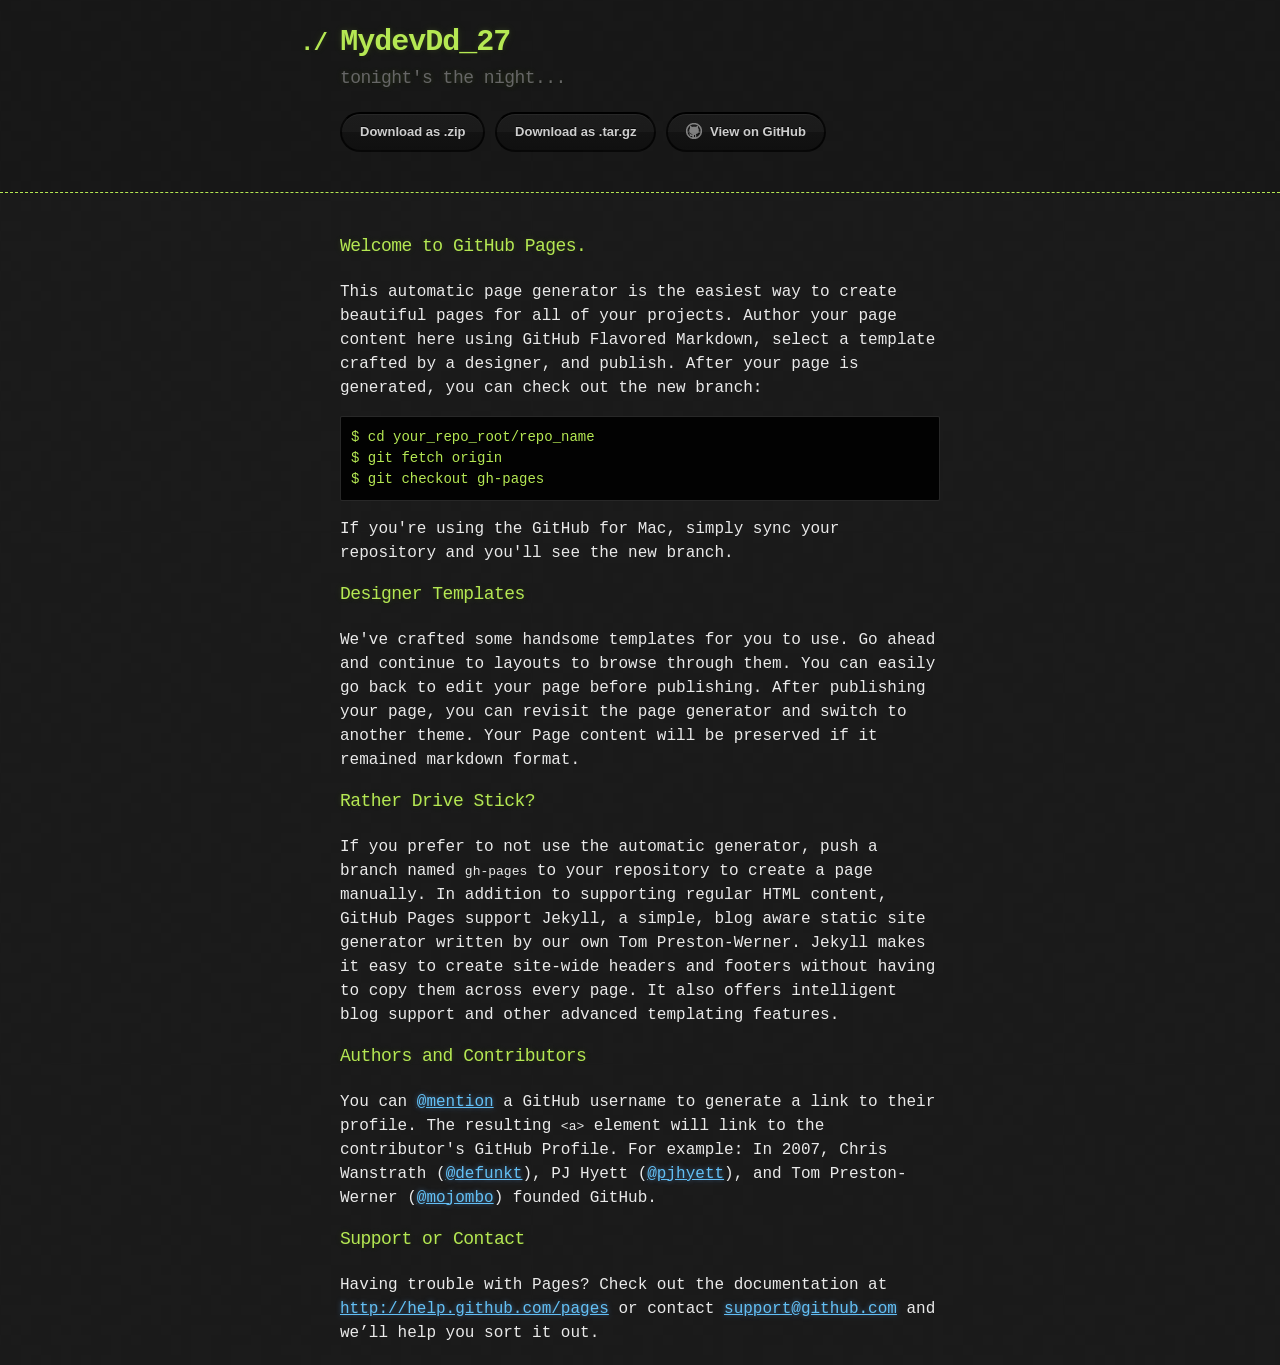
<file: index.html>
<!DOCTYPE html>
<html>
  <head>
    <meta charset='utf-8'>
    <meta http-equiv="X-UA-Compatible" content="chrome=1">

    <link rel="stylesheet" type="text/css" href="stylesheets/stylesheet.css" media="screen" />
    <link rel="stylesheet" type="text/css" href="stylesheets/pygment_trac.css" media="screen" />
    <link rel="stylesheet" type="text/css" href="stylesheets/print.css" media="print" />

    <title>MydevDd_27 by darkdefender27</title>
  </head>

  <body>

    <header>
      <div class="container">
        <h1>MydevDd_27</h1>
        <h2>tonight&#39;s the night...</h2>

        <section id="downloads">
          <a href="https://github.com/darkdefender27/MyDev/zipball/master" class="btn">Download as .zip</a>
          <a href="https://github.com/darkdefender27/MyDev/tarball/master" class="btn">Download as .tar.gz</a>
          <a href="https://github.com/darkdefender27/MyDev" class="btn btn-github"><span class="icon"></span>View on GitHub</a>
        </section>
      </div>
    </header>

    <div class="container">
      <section id="main_content">
        <h3>
<a name="welcome-to-github-pages" class="anchor" href="#welcome-to-github-pages"><span class="octicon octicon-link"></span></a>Welcome to GitHub Pages.</h3>

<p>This automatic page generator is the easiest way to create beautiful pages for all of your projects. Author your page content here using GitHub Flavored Markdown, select a template crafted by a designer, and publish. After your page is generated, you can check out the new branch:</p>

<pre><code>$ cd your_repo_root/repo_name
$ git fetch origin
$ git checkout gh-pages
</code></pre>

<p>If you're using the GitHub for Mac, simply sync your repository and you'll see the new branch.</p>

<h3>
<a name="designer-templates" class="anchor" href="#designer-templates"><span class="octicon octicon-link"></span></a>Designer Templates</h3>

<p>We've crafted some handsome templates for you to use. Go ahead and continue to layouts to browse through them. You can easily go back to edit your page before publishing. After publishing your page, you can revisit the page generator and switch to another theme. Your Page content will be preserved if it remained markdown format.</p>

<h3>
<a name="rather-drive-stick" class="anchor" href="#rather-drive-stick"><span class="octicon octicon-link"></span></a>Rather Drive Stick?</h3>

<p>If you prefer to not use the automatic generator, push a branch named <code>gh-pages</code> to your repository to create a page manually. In addition to supporting regular HTML content, GitHub Pages support Jekyll, a simple, blog aware static site generator written by our own Tom Preston-Werner. Jekyll makes it easy to create site-wide headers and footers without having to copy them across every page. It also offers intelligent blog support and other advanced templating features.</p>

<h3>
<a name="authors-and-contributors" class="anchor" href="#authors-and-contributors"><span class="octicon octicon-link"></span></a>Authors and Contributors</h3>

<p>You can <a href="https://github.com/blog/821" class="user-mention">@mention</a> a GitHub username to generate a link to their profile. The resulting <code>&lt;a&gt;</code> element will link to the contributor's GitHub Profile. For example: In 2007, Chris Wanstrath (<a href="https://github.com/defunkt" class="user-mention">@defunkt</a>), PJ Hyett (<a href="https://github.com/pjhyett" class="user-mention">@pjhyett</a>), and Tom Preston-Werner (<a href="https://github.com/mojombo" class="user-mention">@mojombo</a>) founded GitHub.</p>

<h3>
<a name="support-or-contact" class="anchor" href="#support-or-contact"><span class="octicon octicon-link"></span></a>Support or Contact</h3>

<p>Having trouble with Pages? Check out the documentation at <a href="http://help.github.com/pages">http://help.github.com/pages</a> or contact <a href="mailto:support@github.com">support@github.com</a> and we’ll help you sort it out.</p>
      </section>
    </div>

    
  </body>
</html>
</file>
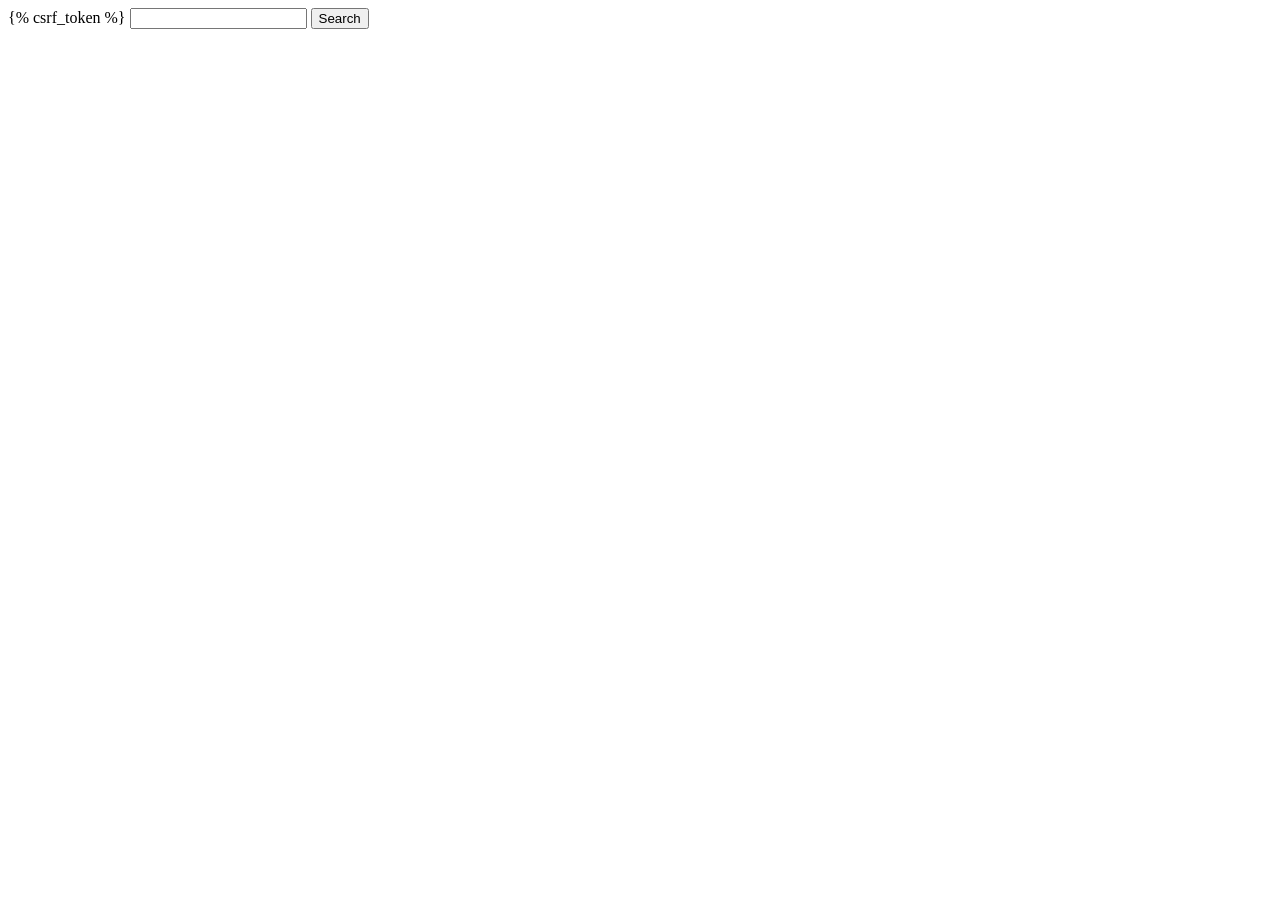
<file: MyDev/templates/search_form.html>
<html>

<head>
	<meta charset="utf-8">
	<title>Search Form</title>
	
</head>

<body>
	<form action="/search/" method="GET">
	{% csrf_token %}
		<input type="text" name="q">
		<input type="submit" value="Search" />
	</form>
	
	
</body>

</html>
</file>
<file: stylesheets/stylesheet.css>
body {
  margin: 0;
  padding: 0;
  background: #151515 url("../images/bkg.png") 0 0;
  color: #eaeaea;
  font: 16px;
  line-height: 1.5;
  font-family: Monaco, "Bitstream Vera Sans Mono", "Lucida Console", Terminal, monospace;
}

/* General & 'Reset' Stuff */

.container {
  width: 90%;
  max-width: 600px;
  margin: 0 auto;
}

section {
  display: block;
  margin: 0 0 20px 0;
}

h1, h2, h3, h4, h5, h6 {
  margin: 0 0 20px;
}

li {
  line-height: 1.4 ;
}

/* Header, <header>
   header   - container
   h1       - project name
   h2       - project description
*/

header {
  background: rgba(0, 0, 0, 0.1);
  width: 100%;
  border-bottom: 1px dashed #b5e853;
  padding: 20px 0;
  margin: 0 0 40px 0;
}

header h1 {
  font-size: 30px;
  line-height: 1.5;
  margin: 0 0 0 -40px;
  font-weight: bold;
  font-family: Monaco, "Bitstream Vera Sans Mono", "Lucida Console", Terminal, monospace;
  color: #b5e853;
  text-shadow: 0 1px 1px rgba(0, 0, 0, 0.1),
               0 0 5px rgba(181, 232, 83, 0.1),
               0 0 10px rgba(181, 232, 83, 0.1);
  letter-spacing: -1px;
  -webkit-font-smoothing: antialiased;
}

header h1:before {
  content: "./ ";
  font-size: 24px;
}

header h2 {
  font-size: 18px;
  font-weight: 300;
  color: #666;
}

#downloads .btn {
  display: inline-block;
  text-align: center;
  margin: 0;
}

/* Main Content
*/

#main_content {
  width: 100%;
  -webkit-font-smoothing: antialiased;
}
section img {
  max-width: 100%
}

h1, h2, h3, h4, h5, h6 {
  font-weight: normal;
  font-family: Monaco, "Bitstream Vera Sans Mono", "Lucida Console", Terminal, monospace;
  color: #b5e853;
  letter-spacing: -0.03em;
  text-shadow: 0 1px 1px rgba(0, 0, 0, 0.1),
               0 0 5px rgba(181, 232, 83, 0.1),
               0 0 10px rgba(181, 232, 83, 0.1);
}

#main_content h1 {
  font-size: 30px;
}

#main_content h2 {
  font-size: 24px;
}

#main_content h3 {
  font-size: 18px;
}

#main_content h4 {
  font-size: 14px;
}

#main_content h5 {
  font-size: 12px;
  text-transform: uppercase;
  margin: 0 0 5px 0;
}

#main_content h6 {
  font-size: 12px;
  text-transform: uppercase;
  color: #999;
  margin: 0 0 5px 0;
}

dt {
  font-style: italic;
  font-weight: bold;
}

ul li {
  list-style: none;
}

ul li:before {
  content: ">>";
  font-family: Monaco, "Bitstream Vera Sans Mono", "Lucida Console", Terminal, monospace;
  font-size: 13px;
  color: #b5e853;
  margin-left: -37px;
  margin-right: 21px;
  line-height: 16px;
}

blockquote {
  color: #aaa;
  padding-left: 10px;
  border-left: 1px dotted #666;
}

pre {
  background: rgba(0, 0, 0, 0.9);
  border: 1px solid rgba(255, 255, 255, 0.15);
  padding: 10px;
  font-size: 14px;
  color: #b5e853;
  border-radius: 2px;
  -moz-border-radius: 2px;
  -webkit-border-radius: 2px;
  text-wrap: normal;
  overflow: auto;
  overflow-y: hidden;
}

table {
  width: 100%;
  margin: 0 0 20px 0;
}

th {
  text-align: left;
  border-bottom: 1px dashed #b5e853;
  padding: 5px 10px;
}

td {
  padding: 5px 10px;
}

hr {
  height: 0;
  border: 0;
  border-bottom: 1px dashed #b5e853;
  color: #b5e853;
}

/* Buttons
*/

.btn {
  display: inline-block;
  background: -webkit-linear-gradient(top, rgba(40, 40, 40, 0.3), rgba(35, 35, 35, 0.3) 50%, rgba(10, 10, 10, 0.3) 50%, rgba(0, 0, 0, 0.3));
  padding: 8px 18px;
  border-radius: 50px;
  border: 2px solid rgba(0, 0, 0, 0.7);
  border-bottom: 2px solid rgba(0, 0, 0, 0.7);
  border-top: 2px solid rgba(0, 0, 0, 1);
  color: rgba(255, 255, 255, 0.8);
  font-family: Helvetica, Arial, sans-serif;
  font-weight: bold;
  font-size: 13px;
  text-decoration: none;
  text-shadow: 0 -1px 0 rgba(0, 0, 0, 0.75);
  box-shadow: inset 0 1px 0 rgba(255, 255, 255, 0.05);
}

.btn:hover {
  background: -webkit-linear-gradient(top, rgba(40, 40, 40, 0.6), rgba(35, 35, 35, 0.6) 50%, rgba(10, 10, 10, 0.8) 50%, rgba(0, 0, 0, 0.8));
}

.btn .icon {
  display: inline-block;
  width: 16px;
  height: 16px;
  margin: 1px 8px 0 0;
  float: left;
}

.btn-github .icon {
  opacity: 0.6;
  background: url("../images/blacktocat.png") 0 0 no-repeat;
}

/* Links
   a, a:hover, a:visited
*/

a {
  color: #63c0f5;
  text-shadow: 0 0 5px rgba(104, 182, 255, 0.5);
}

/* Clearfix */

.cf:before, .cf:after {
  content:"";
  display:table;
}

.cf:after {
  clear:both;
}

.cf {
  zoom:1;
}
</file>
<file: stylesheets/pygment_trac.css>
.highlight .c { color: #999988; font-style: italic } /* Comment */
.highlight .err { color: #a61717; background-color: #e3d2d2 } /* Error */
.highlight .k { font-weight: bold } /* Keyword */
.highlight .o { font-weight: bold } /* Operator */
.highlight .cm { color: #999988; font-style: italic } /* Comment.Multiline */
.highlight .cp { color: #999999; font-weight: bold } /* Comment.Preproc */
.highlight .c1 { color: #999988; font-style: italic } /* Comment.Single */
.highlight .cs { color: #999999; font-weight: bold; font-style: italic } /* Comment.Special */
.highlight .gd { color: #000000; background-color: #ffdddd } /* Generic.Deleted */
.highlight .gd .x { color: #000000; background-color: #ffaaaa } /* Generic.Deleted.Specific */
.highlight .ge { font-style: italic } /* Generic.Emph */
.highlight .gr { color: #aa0000 } /* Generic.Error */
.highlight .gh { color: #999999 } /* Generic.Heading */
.highlight .gi { color: #000000; background-color: #ddffdd } /* Generic.Inserted */
.highlight .gi .x { color: #000000; background-color: #aaffaa } /* Generic.Inserted.Specific */
.highlight .go { color: #888888 } /* Generic.Output */
.highlight .gp { color: #555555 } /* Generic.Prompt */
.highlight .gs { font-weight: bold } /* Generic.Strong */
.highlight .gu { color: #800080; font-weight: bold; } /* Generic.Subheading */
.highlight .gt { color: #aa0000 } /* Generic.Traceback */
.highlight .kc { font-weight: bold } /* Keyword.Constant */
.highlight .kd { font-weight: bold } /* Keyword.Declaration */
.highlight .kn { font-weight: bold } /* Keyword.Namespace */
.highlight .kp { font-weight: bold } /* Keyword.Pseudo */
.highlight .kr { font-weight: bold } /* Keyword.Reserved */
.highlight .kt { color: #445588; font-weight: bold } /* Keyword.Type */
.highlight .m { color: #009999 } /* Literal.Number */
.highlight .s { color: #d14 } /* Literal.String */
.highlight .na { color: #008080 } /* Name.Attribute */
.highlight .nb { color: #0086B3 } /* Name.Builtin */
.highlight .nc { color: #445588; font-weight: bold } /* Name.Class */
.highlight .no { color: #008080 } /* Name.Constant */
.highlight .ni { color: #800080 } /* Name.Entity */
.highlight .ne { color: #990000; font-weight: bold } /* Name.Exception */
.highlight .nf { color: #990000; font-weight: bold } /* Name.Function */
.highlight .nn { color: #555555 } /* Name.Namespace */
.highlight .nt { color: #CBDFFF } /* Name.Tag */
.highlight .nv { color: #008080 } /* Name.Variable */
.highlight .ow { font-weight: bold } /* Operator.Word */
.highlight .w { color: #bbbbbb } /* Text.Whitespace */
.highlight .mf { color: #009999 } /* Literal.Number.Float */
.highlight .mh { color: #009999 } /* Literal.Number.Hex */
.highlight .mi { color: #009999 } /* Literal.Number.Integer */
.highlight .mo { color: #009999 } /* Literal.Number.Oct */
.highlight .sb { color: #d14 } /* Literal.String.Backtick */
.highlight .sc { color: #d14 } /* Literal.String.Char */
.highlight .sd { color: #d14 } /* Literal.String.Doc */
.highlight .s2 { color: #d14 } /* Literal.String.Double */
.highlight .se { color: #d14 } /* Literal.String.Escape */
.highlight .sh { color: #d14 } /* Literal.String.Heredoc */
.highlight .si { color: #d14 } /* Literal.String.Interpol */
.highlight .sx { color: #d14 } /* Literal.String.Other */
.highlight .sr { color: #009926 } /* Literal.String.Regex */
.highlight .s1 { color: #d14 } /* Literal.String.Single */
.highlight .ss { color: #990073 } /* Literal.String.Symbol */
.highlight .bp { color: #999999 } /* Name.Builtin.Pseudo */
.highlight .vc { color: #008080 } /* Name.Variable.Class */
.highlight .vg { color: #008080 } /* Name.Variable.Global */
.highlight .vi { color: #008080 } /* Name.Variable.Instance */
.highlight .il { color: #009999 } /* Literal.Number.Integer.Long */

.type-csharp .highlight .k { color: #0000FF }
.type-csharp .highlight .kt { color: #0000FF }
.type-csharp .highlight .nf { color: #000000; font-weight: normal }
.type-csharp .highlight .nc { color: #2B91AF }
.type-csharp .highlight .nn { color: #000000 }
.type-csharp .highlight .s { color: #A31515 }
.type-csharp .highlight .sc { color: #A31515 }
</file>
<file: stylesheets/print.css>
* {
  background: none !important;
  color: #333 !important;
}

h1,h2,h3,h4,h5,h6 {
  color: #7c334f !important;
}

a {
  color: #417090 !important;
}

#main_content > .header-level-1:first-child,
#main_content > .header-level-2:first-child,
#main_content > .header-level-3:first-child,
#main_content > .header-level-4:first-child,
#main_content > .header-level-5:first-child,
#main_content > .header-level-6:first-child {
  margin-top: 10px !important;
}

#forkme_banner,
#downloads,
.left-tail,
.right-tail
{
display: none !important;

}

.ribbon-inner,.ribbon-outer {
  border: 0 !important;
}
</file>
